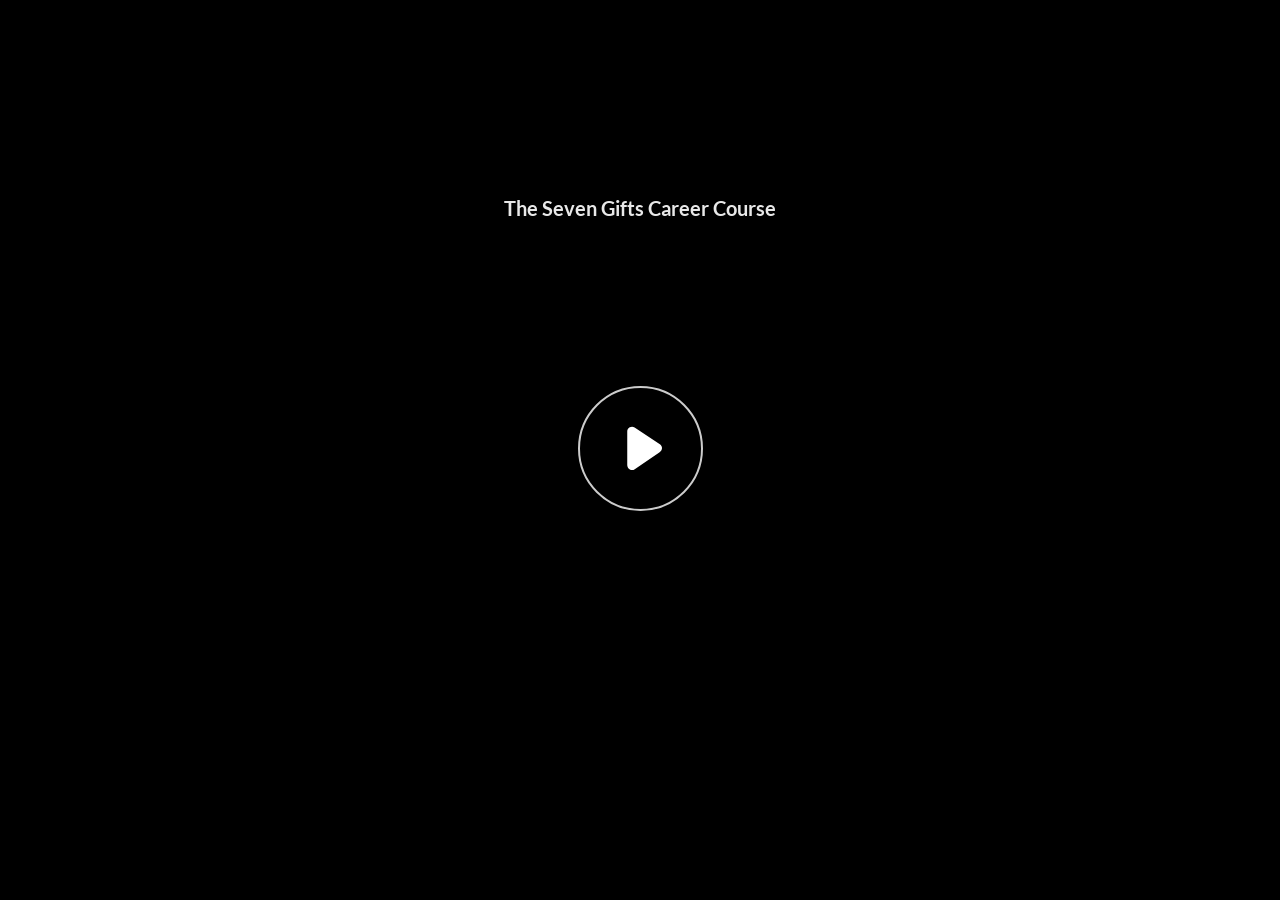
<file: index.html>
﻿<!doctype html>
<html lang="en-US">
<head>
  <meta charset="utf-8">
  <!-- Created using Storyline 360 x64 - http://www.articulate.com  -->
  <!-- version: 3.124.37782.0 -->
  <title>The Seven Gifts Career Course </title>
  <meta http-equiv="x-ua-compatible" content="IE=edge"/>
  <meta name="viewport" content="width=device-width,initial-scale=1,user-scalable=no,shrink-to-fit=no,minimal-ui"/>
  <meta name="apple-mobile-web-app-capable" content="yes"/>
  <style>
    html, body { height: 100%; padding: 0; margin: 0 }
    #app { height: 100%; width: 100%; }
  </style>

  <script>
    window.DS = {};
    window.globals = {
      DATA_PATH_BASE: '',
      HAS_FRAME: true,
      HAS_SLIDE: true,

      lmsPresent: false,
      tinCanPresent: false,
      cmi5Present: false,
      aoSupport: false,
      scale: 'LockedFit',
      captureRc: false,
      browserSize: 'optimal',
      bgColor: '#282828',
      features: 'DropInBase,JsInteractions,Localization,LocalizationImage,PlayerMemoryEnhancements,SlideLevelScale',
      themeName: 'unified',
      preloaderColor: '#FFFFFF',
      suppressAnalytics: false,
      productChannel: 'stable',
      publishSource: 'storyline',
      aid: 'aid|9b460cda-f3f8-512a-bb68-7e61f1519fde',
      cid: '505e9c35-3ba9-4e8e-af0b-fa00e60bb48e',
      playerVersion: '3.124.37782.0',
      publishTimestamp: '2026-09-08T12:38:44.7777745Z',
      maxIosVideoElements: 10,
      connectionSettings: { message: 'You%20are%20offline.%20Trying%20to%20reconnect...', useDarkTheme: false, mode: 'disabled' },
      hasFeature: function(feature) {
        return this.features.split(',').includes(feature);
      },
      
      parseParams: function(qs) {
        if (window.globals.parsedParams != null) {
          return window.globals.parsedParams;
        }
        qs = (qs || window.location.search.substr(1)).split('+').join(' ');
        var params = {},
            tokens,
            re = /[?&]?([^=]+)=([^&]*)/g;

        while (tokens = re.exec(qs)) {
          params[decodeURIComponent(tokens[1]).trim()] =
            decodeURIComponent(tokens[2]).trim();
        }
        window.globals.parsedParams = params;
        return params;
      }

    };

    if (window.flagsUnderTest != null) {
      window.globals.features = window.flagsUnderTest.reduce((accum, feature) => {
        if (!accum.includes(feature)) {
          accum.push(feature);
        }
        return accum;
      }, window.globals.features.split(',')).join();
    }
  </script>
  <script>
    var isIe11 = ('ActiveXObject' in window || window.MSBlobBuilder != null)
      && window.msCrypto != null && !window.ActiveXObject;
    if (isIe11) {
      window.globals.unsupportedBrowser = true;
      document.write(atob('[base64]'));
    }
  </script>

  <script>
    if (window.globals.hasFeature('Localization')) {
      
      
    }
  </script>

  
  
  <script>window.THREE = { };</script>
  
</head>
<body style="background: #282828" class="cs-HTML theme-unified">
  <!-- 360 -->
  <script>!function(){var e,i=/iPhone/i,o=/iPod/i,n=/iPad/i,t=/\biOS-universal(?:.+)Mac\b/i,r=/\bAndroid(?:.+)Mobile\b/i,a=/Android/i,d=/(?:SD4930UR|\bSilk(?:.+)Mobile\b)/i,p=/Silk/i,l=/Windows Phone/i,u=/\bWindows(?:.+)ARM\b/i,b=/BlackBerry/i,s=/BB10/i,c=/Opera Mini/i,f=/\b(CriOS|Chrome)(?:.+)Mobile/i,h=/Mobile(?:.+)Firefox\b/i,v=function(e){return void 0!==e&&"MacIntel"===e.platform&&"number"==typeof e.maxTouchPoints&&e.maxTouchPoints>1&&"undefined"==typeof MSStream};e=function(e){var m={userAgent:"",platform:"",maxTouchPoints:0};e||"undefined"==typeof navigator?"string"==typeof e?m.userAgent=e:e&&e.userAgent&&(m={userAgent:e.userAgent,platform:e.platform,maxTouchPoints:e.maxTouchPoints||0}):m={userAgent:navigator.userAgent,platform:navigator.platform,maxTouchPoints:navigator.maxTouchPoints||0};var g=m.userAgent,y=g.split("[FBAN");void 0!==y[1]&&(g=y[0]),void 0!==(y=g.split("Twitter"))[1]&&(g=y[0]);var A=function(e){return function(i){return i.test(e)}}(g),w={apple:{phone:A(i)&&!A(l),ipod:A(o),tablet:!A(i)&&(A(n)||v(m))&&!A(l),universal:A(t),device:(A(i)||A(o)||A(n)||A(t)||v(m))&&!A(l)},amazon:{phone:A(d),tablet:!A(d)&&A(p),device:A(d)||A(p)},android:{phone:!A(l)&&A(d)||!A(l)&&A(r),tablet:!A(l)&&!A(d)&&!A(r)&&(A(p)||A(a)),device:!A(l)&&(A(d)||A(p)||A(r)||A(a))||A(/\bokhttp\b/i)},windows:{phone:A(l),tablet:A(u),device:A(l)||A(u)},other:{blackberry:A(b),blackberry10:A(s),opera:A(c),firefox:A(h),chrome:A(f),device:A(b)||A(s)||A(c)||A(h)||A(f)},any:!1,phone:!1,tablet:!1};return w.any=w.apple.device||w.android.device||w.windows.device||w.other.device,w.phone=w.apple.phone||w.android.phone||w.windows.phone,w.tablet=w.apple.tablet||w.android.tablet||w.windows.tablet,w}(),"object"==typeof exports&&"undefined"!=typeof module?module.exports=e:"function"==typeof define&&define.amd?define((function(){return e})):this.isMobile=e}();
    window.isMobile.apple.tablet = window.isMobile.apple.tablet ||
      (navigator.platform === 'MacIntel' && navigator.maxTouchPoints > 1);
    window.isMobile.apple.device = window.isMobile.apple.device || window.isMobile.apple.tablet;
    window.isMobile.tablet = window.isMobile.tablet || window.isMobile.apple.tablet;
    window.isMobile.any = window.isMobile.any || window.isMobile.apple.tablet;
  </script>

  <div id="focus-sink" tabindex="-1"></div>

  <div id="preso"></div>
  <script>
    (function() {

      var classTypes = [ 'desktop', 'mobile', 'phone', 'tablet' ];

      var addDeviceClasses = function(prefix, testObj) {
        var curr, i;
        for (i = 0; i < classTypes.length; i++) {
          curr = classTypes[i];
          if (testObj[curr]) {
            document.body.classList.add(prefix + curr);
          }
        }
      };

      var params = window.globals.parseParams(),
          isDevicePreview = params.devicepreview === '1',
          isPhoneOverride = params.deviceType === 'phone' || (isDevicePreview && params.phone == '1'),
          isTabletOverride = (params.deviceType === 'tablet' || isDevicePreview) && !isPhoneOverride,
          isMobileOverride = isPhoneOverride || isTabletOverride;

      var deviceView = {
        desktop: !window.isMobile.any && !isMobileOverride,
        mobile: window.isMobile.any || isMobileOverride,
        phone: isPhoneOverride || (window.isMobile.phone && !isTabletOverride),
        tablet: isTabletOverride || window.isMobile.tablet
      };

      window.globals.deviceView = deviceView;
      window.isMobile.desktop = !window.isMobile.any;
      window.isMobile.mobile = window.isMobile.any;

      addDeviceClasses('view-', deviceView);

    })();
  </script>
  
  <script src='story_content/triggers.js' type=text/javascript></script>
<script src='story_content/user.js' type=text/javascript></script>
  <div class="slide-loader"></div>

  <script>
    var doc = document, loader = doc.body.querySelector('.slide-loader'); [ 1, 2, 3 ].forEach(function(n) { var d = doc.createElement('div'); d.style.backgroundColor = window.globals.preloaderColor; d.classList.add('mobile-loader-dot'); d.classList.add('dot' + n); loader.appendChild(d); });
  </script>

  <div class="mobile-load-title-overlay" style="display: none">
    <div class="mobile-load-title">The Seven Gifts Career Course </div>
  </div>

  <div class="mobile-chrome-warning"></div>

  
<style>
  .warn-connection-dialog {
    display: none;
    background: transparent;
    pointer-events: all;
    position: fixed;
    left: 0;
    top: 0;
    width: 100%;
    height: 100%;
    z-index: 999;
  }

  .warn-connection-content {
    pointer-events: all;
    border-radius: 4px;
    background: white;
    border: 1px solid #E7E7E7;
    color: #333333;
    box-shadow: 0 2px 4px rgba(0, 0, 0, 0.25);
    transition: all 150ms ease-out;
    position: absolute;
    white-space: nowrap;
  }

  .view-phone.is-landscape .warn-connection-content {
    left: 23px;
    bottom: 23px;
  }

  .view-tablet.is-landscape .warn-connection-content {
    left: 50%;
    top: 20px;
    transform: translateX(-50%);
  }

  .view-mobile.is-portrait .warn-connection-content {
    transform: translate(-50%, calc(-100% - 15px));
  }

  .warn-connection-content p {
    display: inline-block;
    margin: 0 8px 0 0;
    line-height: 33px;
    font-size: 11px;
  }

  .warn-connection-content svg {
    position: relative;
    vertical-align: middle;
    margin: 0 2px 2px 8px;
  }

  .view-desktop .warn-connection-content {
    left: 1.5em;
    bottom: 1.5em;
  }

  .view-desktop .warn-connection-content p {
    font-size: 1.1em;
  }

  .is-offline .warn-connection-dialog {
    display: block;
  }

  .is-offline .cs-panel * {
    pointer-events: none !important;
  }

  .is-offline .cs-panel {
    pointer-events: all !important;
  }

  .is-offline #nav-controls * {
    pointer-events: none !important;
  }

  .is-offline #nav-controls {
    pointer-events: all !important;
  }
</style>

<div class="warn-connection-dialog" role="alertdialog" aria-modal="true" tabindex="0" aria-labelledby="warn-connection-message">
  <div class="warn-connection-content">
    <svg width="17" height="15" viewBox="0 0 17 15" xmlns="http://www.w3.org/2000/svg">
      <path fill="#8F0000" stroke="white" d="M16.07,12.98 L15.88,12.23 L9.51,1.21 C8.97,0.26,7.6,0.26,7.06,1.21 L0.69,12.23 C0.15,13.16,0.81,14.36,1.91,14.36 H14.65 C15.47,14.36,16.05,13.7,16.07,12.98 Z"/>
      <path fill="white" stroke="white" d="M8.58,5.5 C8.35,5.28,8.5,5.35,8.21,5.32 C8.09,5.35,7.97,5.49,7.96,5.67 C7.97,5.79,7.98,5.92,7.98,6.04 L7.98,6.04 C7.99,6.17,8,6.31,8.01,6.43 L8.01,6.44 C8.03,6.92,8.06,7.41,8.09,7.9 L8.09,7.9 C8.12,8.39,8.14,8.88,8.17,9.37 C8.17,9.39,8.18,9.42,8.2,9.44 C8.23,9.46,8.25,9.47,8.28,9.47 C8.31,9.47,8.34,9.46,8.35,9.44 C8.37,9.43,8.38,9.4,8.39,9.35 L8.39,9.34 C8.39,9.24,8.4,9.15,8.4,9.05 L8.4,9.05 C8.41,8.96,8.41,8.86,8.42,8.75 C8.43,8.44,8.45,8.12,8.47,7.81 L8.47,7.81 C8.49,7.49,8.51,7.18,8.53,6.87 C8.55,6.46,8.56,6.05,8.59,5.64 L8.6,5.62 C8.6,5.57,8.59,5.53,8.58,5.5 L8.21,5.32 Z"/>
      <circle fill="white" stroke="white" cx="8.3" cy="11.35" r="0.3"/>
    </svg>
    <p id="warn-connection-message">You are offline. Trying to reconnect...</p>
  </div>
</div>

<script>
  (function() {
    window.DS.connection = {
      warningShown: false,
      assets: {},
      loadingAssetGroup: false,
      retryDelay: 500
    };

    var connectionSettings = window.globals.connectionSettings || {};

    var useConnectionMessages = window.AbortController != null &&
      window.location.protocol != 'file:' &&
      connectionSettings.mode === 'normal';

    window.DS.connection.useConnectionMessages = useConnectionMessages;

    var assetCount = 0;
    var checkLoadedId;


    if (useConnectionMessages && connectionSettings != null) {
      var contentEl = document.querySelector('.warn-connection-content');
      var messageEl = contentEl.querySelector('p');

      if (connectionSettings.useDarkTheme) {
        contentEl.style.borderColor = '#BABBBA';
        contentEl.style.backgroundColor = '#282828';
        contentEl.style.color = '#FFFFFF';
      }

      if (connectionSettings.message != null) {
        messageEl.textContent = window.decodeURIComponent(connectionSettings.message);
      }
    }

    function checkAssetsReady() {
      for (var i in DS.connection.assets) {
        if (!DS.connection.assets[i].success) {
          return false;
        }
      }
      return true;
    }

    function stopAssetGroup() {
      if (!useConnectionMessages) { return; }

      assetCount = 0;

      DS.connection.oldAssetGroup = DS.connection.assets;
      DS.connection.assets = {};
      DS.connection.loadingAssetGroup = false;
      clearInterval(checkLoadedId);
    }

    function startAssetGroup() {
      if (!useConnectionMessages) { return; }
      var ticks = 0;
      clearInterval(checkLoadedId);
      checkLoadedId = setInterval(function() {
        var loaded = 0;
        if (assetCount === 0 && loaded === 0) {
          clearInterval(checkLoadedId);
          return;
        }

        for (var i in DS.connection.assets) {
          if (DS.connection.assets[i].success) {
            loaded++;
          }
        }

        if (assetCount === loaded && checkAssetsReady()) {
          for (var i in DS.connection.assets) {
            if (DS.connection.assets[i].action) {
              DS.connection.assets[i].action();
            }
          }
          hideWarning();
          stopAssetGroup();
        }
      }, 100)
    }

    function requiredAsset(url, action, retry, type) {
      if (!useConnectionMessages) { return; }
      if (DS.connection.assets[url]) { return; }

      DS.connection.assets[url] = {
        success: false, action: action, retry: retry, type: type
      };
      assetCount = Object.keys(DS.connection.assets).length;
      if (!DS.connection.loadingAssetGroup) {
        startAssetGroup();
      }
      DS.connection.loadingAssetGroup = true;
    }

    function assetLoaded(url) {
      if (!useConnectionMessages) { return; }
      if (DS.connection.assets[url]) {
        DS.connection.assets[url].success = true;
      }
    }

    function assetFailed(url) {
      if (!useConnectionMessages) { return; }
      if (!DS.connection.assets[url]) {
        if (/\.js$/.test(url) && url.indexOf('transcripts') === -1) {
          setTimeout(function() {
            if (DS.connection.lastSlideLoaded != null) {
              DS.connection.lastSlideLoaded();
            }
          }, DS.connection.retryDelay);
        }
        return;
      }
      if (!DS.connection.warningShown) { showWarning(); }
      if (DS.connection.assets[url].retry) {
        setTimeout(function() {
          if (!DS.connection.assets[url].success) {
            DS.connection.assets[url].retry()
          }
        }, DS.connection.retryDelay);
      }
    }

    function hideWarning() {
      document.body.classList.remove('is-offline');
      DS.connection.warningShown = false;
      enableKeys();
    }
    DS.connection.hideWarning = hideWarning

    function showWarning(btn) {
      document.body.classList.add('is-offline')
      DS.connection.warningShown = true;
      updateWarningPosition();
      disableKeys();
    }

    function updateWarningPosition() {
      if (!DS.connection.warningShown) {
        return;
      }

      var isPortrait = document.body.classList.contains('is-portrait');
      var isMobile = document.body.classList.contains('view-mobile');
      var warningEl = document.querySelector('.warn-connection-content');

      if (isPortrait && isMobile) {
        var slide = document.querySelector('.primary-slide');
        var slideRect = slide != null
          ? slide.getBoundingClientRect()
          : { top: window.innerHeight, left: 0, width: window.innerWidth };

        warningEl.style.top = `${slideRect.top}px`
        warningEl.style.left = `${slideRect.left + slideRect.width / 2}px`
      } else {
        warningEl.style.top = null;
        warningEl.style.left = null;
      }

      window.requestAnimationFrame(updateWarningPosition);
    }

    function onDisableKeyDown(e) {
      e.preventDefault();
      e.stopImmediatePropagation();
    }

    function onDisableKeyUp(e) {
      e.preventDefault();
      e.stopImmediatePropagation();
    }

    var accStyle = document.createElement('style');
    var warnDialogEl = document.querySelector('.warn-connection-dialog');

    function disableKeys() {
      if (DS.views && DS.views.nsStack && DS.views.nsStack.length === 1) {
        DS.views.nsStack[0].tabReachable = false
        DS.views.nsStack[0].updateTabIndex(true);
      }

      accStyle.innerHTML = '.acc-shadow-dom { display: none; }';
      document.body.appendChild(accStyle);

      warnDialogEl.parentNode.append(warnDialogEl);
      warnDialogEl.focus();
    }

    function enableKeys() {
      accStyle.remove();
      if (DS.views && DS.views.nsStack && DS.views.nsStack.length === 1 && DS.views.nsStack[0].name === '_frame') {
        DS.views.nsStack[0].tabReachable = true;
        DS.views.nsStack[0].updateTabIndex();
      }
    }

    // these will all be noops if the feature flag isn't set in
    // the data and `window.globals.features`
    DS.connection.requiredAsset = requiredAsset;
    DS.connection.assetLoaded = assetLoaded;
    DS.connection.assetFailed = assetFailed;
    DS.connection.stopAssetGroup = stopAssetGroup;
    DS.connection.startAssetGroup = startAssetGroup;
  })();
</script>


  <script>
    
    if (window.autoSpider && window.vInterfaceObject) {
      document.querySelector('.mobile-load-title-overlay').style.display = 'none';
    }
  </script>

  

  <link rel="stylesheet" href="html5/data/css/output.min.css" data-noprefix/>
</body>
<script src="html5/lib/scripts/bootstrapper.min.js"></script>
</html>
</file>
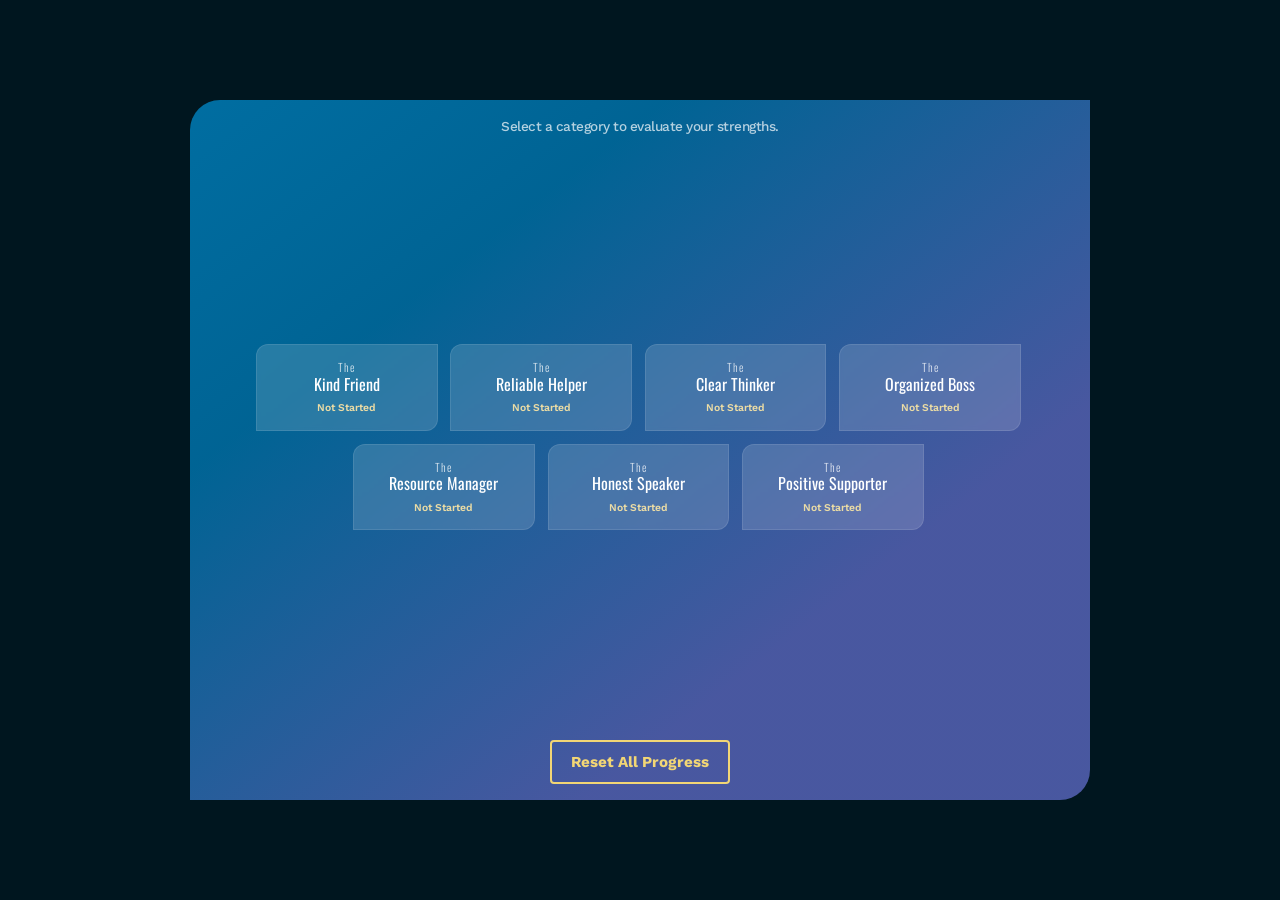
<file: quiz.html>
<!DOCTYPE html>
<html lang="en">
<head>
    <meta charset="UTF-8" />
    <meta name="viewport" content="width=device-width, initial-scale=1.0" />
    <title>Talent Assessment Dashboard</title>
    <link
      href="https://fonts.googleapis.com/css2?family=Bebas+Neue&family=Oswald&family=Work+Sans:ital,wght@0,100..900;1,100..900&family=Allura&display=swap"
      rel="stylesheet"
    />
    <style>
        /* ----- Provided Design System (adapted) – font sizes only changed ----- */
        @import url('https://fonts.googleapis.com/css2?family=Bebas+Neue&family=Oswald&family=Work+Sans:ital,wght@0,100..900;1,100..900&family=Allura&display=swap');

        *,
        *::before,
        *::after {
            box-sizing: border-box;
            margin: 0;
            padding: 0;
        }

        html,
        body {
            height: 100%;
            margin: 0;
            overflow: hidden;
            font-family: "Work Sans", Arial, Helvetica, sans-serif;
            font-weight: 500;
            font-size: 16px;   /* was 20px – smaller baseline */
            line-height: 1.6;
            background: #00161f;
        }

        p,
        li,
        a,
        b,
        strong {
            letter-spacing: -0.5px;
        }
        p {
            margin-bottom: 20px;
        }
        p strong {
            font-weight: 700;
        }

        .app-wrapper {
            height: 100vh;
            height: 100dvh;
            width: 100vw;
            width: 100dvw;
            overflow: hidden;
            display: flex;
            align-items: center;
            justify-content: center;
            padding: 0.5rem;
        }

        .renderer-core-block-scroller {
            width: 100%;
            max-width: 900px;
            height: 100%;
            max-height: 700px;
            background-color: #00161f;
            background-image: linear-gradient(
                to bottom right,
                rgba(0, 150, 214, 0.6),
                rgba(0, 150, 214, 0.5) 26.44%,
                rgba(121, 113, 212, 0.6) 71.91%,
                rgba(121, 113, 212, 0.6) 101.51%
              ),
              linear-gradient(0deg, #003152, #003152);
            border-radius: 30px 0px 30px 0px;
            padding: 1rem;
            display: flex;
            flex-direction: column;
            overflow: hidden;
        }

        .renderer-components-field-content {
            max-width: 90%;
            margin: 0 auto;
            width: 100%;
            height: 100%;
            display: flex;
            flex-direction: column;
            flex: 1;
            min-height: 0;
        }

        /* Minimal header – only the intro paragraph */
        .dashboard-header {
            flex-shrink: 0;
            text-align: center;
            margin-bottom: 0.3rem;
        }
        .dashboard-header p {
            font-size: 0.85rem;   /* 13.6px */
            color: rgba(255, 255, 255, 0.7);
            margin: 0;
        }

        /* Dashboard grid – vertically centered */
        .dashboard-grid {
            display: flex;
            flex-wrap: wrap;
            justify-content: center;
            align-content: center;
            gap: 0.8rem;
            flex: 1;
            min-height: 0;
            overflow-y: auto;
            padding: 0.2rem 0.2rem 0.2rem 0;
        }
        .dashboard-grid::-webkit-scrollbar {
            width: 4px;
        }
        .dashboard-grid::-webkit-scrollbar-thumb {
            background: rgba(255, 255, 255, 0.3);
            border-radius: 4px;
        }

        .section-card {
            flex: 0 0 calc(25% - 0.8rem);
            min-width: 120px;
            max-width: calc(25% - 0.8rem);
            background: rgba(255, 255, 255, 0.15);
            backdrop-filter: blur(2px);
            padding: 0.8rem 0.6rem;
            border-radius: 12px 0 12px 0;
            cursor: pointer;
            transition: 0.2s;
            border: 1px solid rgba(255, 255, 255, 0.1);
            display: flex;
            flex-direction: column;
            justify-content: center;
            min-height: 80px;
            position: relative;
            overflow: hidden;
            word-wrap: break-word;
        }
        .section-card:hover {
            background: rgba(255, 255, 255, 0.25);
            transform: translateY(-2px);
        }

        /* Completed card – gold background, dark text, no tick */
        .section-card.completed {
            background: #F2D675 !important;
            border-color: #D4AF37;
        }
        .section-card.completed h3 {
            color: #000e14 !important;
        }
        .section-card.completed .score-label {
            color: #000e14 !important;
        }
        .section-card.completed .status-badge {
            color: #5a4a1a !important;
        }
        .section-card.completed:hover {
            background: #ebdca5 !important;
        }

        .section-card h3 {
            font-family: "Oswald", sans-serif;
            font-weight: 400;
            font-size: 1rem;      /* 16px – was 1rem (20px) */
            color: #fff;
            margin: 0.2rem 0;
            line-height: 1.2;
            overflow: hidden;
            text-overflow: ellipsis;
            display: -webkit-box;
            -webkit-line-clamp: 2;
            -webkit-box-orient: vertical;
            text-align: center;
        }
        .section-card h3 .the-word {
            display: block;
            font-weight: 300;
            font-size: 0.7rem;    /* 11.2px – was 0.75rem */
            letter-spacing: 1px;
            opacity: 0.8;
        }
        .section-card.completed h3 .the-word {
            opacity: 0.9;
        }
        .section-card .score-label {
            font-size: 0.65rem;   /* 10.4px – was 0.7rem */
            color: #ebdca5;
            font-weight: 600;
            margin-top: 0.2rem;
            text-align: center;
        }
        .section-card .status-badge {
            font-size: 0.5rem;    /* 8px – was 0.55rem */
            font-weight: 700;
            text-transform: uppercase;
            color: #f2d675;
            margin-bottom: 0.2rem;
            text-align: center;
        }
        /* Remove checkmark entirely */
        .section-card .checkmark {
            display: none;
        }

        /* Quiz header */
        .quiz-header {
            flex-shrink: 0;
        }
        .renderer-components-question-header .renderer-components-block-label .renderer-core-html-parser p {
            font-family: "Oswald", "Franklin Gothic Medium", "Arial Narrow", sans-serif !important;
            font-size: 1.8rem !important;   /* 28.8px – was 2.2rem (44px) */
            line-height: 2.2rem !important;
            color: #FFFFFF !important;
            text-shadow: 0px -1px black !important;
            margin-bottom: 0.3rem;
        }

        .renderer-core-progress-bar {
            flex-shrink: 0;
            margin: 0.5rem 0 0.8rem;
        }
        .renderer-core-progress-bar__label .renderer-core-html-parser p {
            font-size: 0.9rem;    /* 14.4px – was 1rem */
            color: #fff;
            margin-bottom: 0.2rem;
        }
        .renderer-core-progress-bar__track {
            width: 100%;
            height: 8px;
            background: rgba(255, 255, 255, 0.2);
            border-radius: 4px;
            overflow: hidden;
        }
        .renderer-core-progress-bar__fill {
            height: 100%;
            background: linear-gradient(135deg, #D4AF37, #F2D675);
            transition: width 0.3s;
            width: 0%;
        }

        /* Multiple choice */
        .multiplechoice__options {
            display: flex;
            flex-wrap: wrap;
            gap: 0.4rem;
            flex: 1 1 auto;
            min-height: 0;
            align-content: center;
        }

        .multipleChoice__optionWrapper {
            flex: 1 0 calc(50% - 0.4rem);
            min-width: 120px;
            background-color: rgba(255, 255, 255, 0.8);
            border-radius: 0;
            padding: 0.6rem 0.8rem;
            cursor: pointer;
            transition: 0.2s;
            display: flex;
            align-items: center;
            justify-content: center;
            min-height: 44px;
            border: 1px solid rgba(0, 0, 0, 0.05);
        }
        .multipleChoice__optionWrapper:nth-child(1),
        .multipleChoice__optionWrapper:nth-child(3) { background-color: rgba(255, 255, 255, 0.85); }
        .multipleChoice__optionWrapper:nth-child(2),
        .multipleChoice__optionWrapper:nth-child(4) { background-color: rgba(255, 255, 255, 0.65); }
        .multipleChoice__optionWrapper:nth-child(5),
        .multipleChoice__optionWrapper:nth-child(7) { background-color: rgba(255, 255, 255, 0.65); }
        .multipleChoice__optionWrapper:nth-child(6),
        .multipleChoice__optionWrapper:nth-child(8) { background-color: rgba(255, 255, 255, 0.85); }
        .multipleChoice__optionWrapper:nth-child(9),
        .multipleChoice__optionWrapper:nth-child(11) { background-color: rgba(255, 255, 255, 0.85); }
        .multipleChoice__optionWrapper:nth-child(10),
        .multipleChoice__optionWrapper:nth-child(12) { background-color: rgba(255, 255, 255, 0.65); }
        .multipleChoice__optionWrapper:nth-child(13),
        .multipleChoice__optionWrapper:nth-child(15) { background-color: rgba(255, 255, 255, 0.65); }
        .multipleChoice__optionWrapper:nth-child(14) { background-color: rgba(255, 255, 255, 0.85); }

        .multipleChoice__optionWrapper:hover {
            transform: scale(1.02) translateY(-2px);
            box-shadow: 0 6px 12px rgba(0, 0, 0, 0.3);
            z-index: 2;
            background-color: #ffffff !important;
            opacity: 1;
        }
        .multipleChoice__optionWrapper.selected {
            background-color: #ebdca5 !important;
            border-color: #D4AF37;
        }

        .multipleChoice__optionLabel {
            font-family: "Work Sans", Arial, Helvetica, sans-serif;
            color: #000e14;
            font-size: 0.9rem;    /* 14.4px – was 1.1rem */
            font-weight: 500;
            text-align: center;
            padding: 0.2rem 0;
        }

        /* Buttons & actions */
        .renderer-core-field-action {
            flex-shrink: 0;
            margin-top: 0.8rem;
            display: flex;
            flex-wrap: wrap;
            gap: 0.6rem;
            justify-content: center;
        }
        .renderer-core-button {
            background: linear-gradient(135deg, #D4AF37, #F2D675);
            color: #000e14 !important;
            border: none;
            padding: 0.6rem 1.2rem;
            font-family: "Work Sans", sans-serif;
            font-weight: 700;
            font-size: 0.95rem;   /* 15.2px – was 0.95rem (same) but scaled by body */
            border-radius: 4px;
            cursor: pointer;
            transition: 0.2s;
            min-height: 44px;
        }
        .renderer-core-button:hover {
            transform: scale(1.02);
            box-shadow: 0 4px 8px rgba(0,0,0,0.3);
        }
        .renderer-core-button:disabled {
            opacity: 0.6;
            cursor: not-allowed;
            transform: none;
        }
        .renderer-core-button-outline {
            background: transparent;
            border: 2px solid #F2D675;
            color: #F2D675 !important;
        }
        .renderer-core-button-outline:hover {
            background: rgba(242, 214, 117, 0.15);
        }
        .btn-success {
            background: linear-gradient(135deg, #10b981, #059669) !important;
            color: white !important;
        }

        /* Modal – Cancel button (#0096d6) */
        #modal-cancel-btn {
            background: #0096d6 !important;
            color: #ffffff !important;
            border: none !important;
        }
        #modal-cancel-btn:hover {
            background: #0077b3 !important;
            transform: scale(1.02);
        }

        /* Results */
        .results-content {
            flex: 1;
            display: flex;
            flex-direction: column;
            justify-content: center;
            align-items: center;
            color: #fff;
            text-align: center;
        }
        .results-content h1 {
            font-family: "Oswald", sans-serif;
            font-size: 2rem;      /* 32px – was 2.5rem */
        }
        .results-content .highlight {
            color: #F2D675;
        }
        .results-content .final-score {
            font-size: 3rem;      /* 48px – was 4rem */
            color: #F2D675;
            margin: 0.5rem 0;
        }
        .results-content .score-out-of {
            font-size: 0.8rem;    /* 12.8px – was 0.9rem */
            color: rgba(255,255,255,0.7);
        }

        /* Modal overlay */
        #modal-overlay {
            position: fixed;
            top: 0;
            left: 0;
            width: 100%;
            height: 100%;
            background: rgba(0,0,0,0.8);
            display: flex;
            align-items: center;
            justify-content: center;
            z-index: 1000;
            padding: 10px;
        }
        .modal-content {
            background: #fff;
            padding: 2rem;
            max-width: 500px;
            width: 100%;
            border-radius: 20px 0 20px 0;
            max-height: 90vh;
            overflow-y: auto;
            text-align: center;
        }
        .modal-content h2 {
            font-family: "Oswald", sans-serif;
            font-size: 1.5rem;    /* 24px – added explicit size */
        }
        .modal-content p {
            font-size: 0.95rem;
        }
        .modal-btns {
            display: flex;
            gap: 0.8rem;
            justify-content: center;
            margin-top: 1.5rem;
            flex-wrap: wrap;
        }
        .top-gift-item {
            background: rgba(0,0,0,0.03);
            margin: 1rem 0;
            padding: 1rem;
            text-align: left;
            border-left: 6px solid #D4AF37;
        }
        .gift-name {
            color: #4e44a4;
            font-weight: 700;
            font-size: 1rem;
        }
        .gift-desc {
            font-size: 0.85rem;
            color: #444;
        }
        .gift-score {
            font-size: 0.7rem;
            font-weight: 700;
            text-transform: uppercase;
            color: #666;
            margin-top: 0.5rem;
        }

        .hidden {
            display: none !important;
        }

        /* ----- Responsive – Only layout adjustments, no font-size changes ----- */
        @media (max-width: 700px) {
            .multipleChoice__optionWrapper {
                flex: 1 0 calc(50% - 0.4rem);
                padding: 0.4rem 0.6rem;
                min-height: 40px;
            }
            /* font sizes are not changed here – they inherit the base */
        }

        @media (max-width: 500px) {
            .renderer-core-block-scroller {
                padding: 0.8rem;
                border-radius: 20px 0 20px 0;
            }
            .multiplechoice__options {
                flex-direction: column;
                gap: 0.3rem;
            }
            .multipleChoice__optionWrapper {
                flex: 1 0 auto;
                width: 100%;
                min-height: 44px;
                padding: 0.5rem 0.8rem;
            }
            .renderer-core-field-action {
                gap: 0.4rem;
            }
            /* no font-size changes */
        }

        @media (max-height: 600px) {
            .renderer-core-block-scroller {
                padding: 0.5rem;
                border-radius: 15px 0 15px 0;
            }
            .renderer-core-progress-bar {
                margin: 0.2rem 0 0.4rem;
            }
            .renderer-core-progress-bar__label .renderer-core-html-parser p {
                margin-bottom: 0;
            }
            .multipleChoice__optionWrapper {
                padding: 0.3rem 0.5rem;
                min-height: 36px;
            }
            .renderer-core-field-action {
                margin-top: 0.4rem;
            }
            .renderer-core-button {
                padding: 0.4rem 0.8rem;
                min-height: 36px;
            }
            .dashboard-grid {
                gap: 0.4rem;
            }
            /* no font-size changes */
        }

        @media (max-height: 450px) {
            .renderer-core-block-scroller {
                padding: 0.3rem;
            }
            .multipleChoice__optionWrapper {
                padding: 0.2rem 0.4rem;
                min-height: 32px;
            }
            .renderer-core-button {
                padding: 0.3rem 0.6rem;
                min-height: 32px;
            }
            .dashboard-grid {
                gap: 0.2rem;
            }
            /* no font-size changes */
        }

        @media (max-width: 400px) and (max-height: 500px) {
            /* layout only */
        }
    </style>
</head>
<body>

<div id="app" class="app-wrapper">
    <div class="renderer-core-block-scroller" id="mainContainer">

        <!-- ===== DASHBOARD VIEW ===== -->
        <div id="dashboard-view" class="renderer-components-field-content">
            <div class="dashboard-header">
                <p>Select a category to evaluate your strengths.</p>
            </div>
            <div class="dashboard-grid" id="dashboardGrid"></div>
            <div style="flex-shrink:0; margin-top:0.5rem; display:flex; gap:0.5rem; flex-wrap:wrap; justify-content:center;">
                <button id="continueToCourseBtn" class="renderer-core-button btn-success hidden" onclick="completeAssessmentAndContinue()">
                    ✅ Continue to Course
                </button>
                <button class="renderer-core-button renderer-core-button-outline" onclick="confirmResetAll()">Reset All Progress</button>
            </div>
        </div>

        <!-- ===== QUIZ VIEW ===== -->
        <div id="quiz-view" class="renderer-components-field-content hidden">
            <div class="quiz-header">
                <div class="renderer-components-question-header">
                    <div class="renderer-components-block-label">
                        <div class="renderer-core-html-parser">
                            <p id="questionText">Question text?</p>
                        </div>
                    </div>
                </div>
                <div class="renderer-core-progress-bar">
                    <div class="renderer-core-progress-bar__label">
                        <div class="renderer-core-html-parser"><p id="questionCounter">Question 1 of 20</p></div>
                    </div>
                    <div class="renderer-core-progress-bar__track">
                        <div class="renderer-core-progress-bar__fill" id="progressBar" style="width:0%;"></div>
                    </div>
                </div>
            </div>

            <div class="multiplechoice__options" id="optionsGrid">
                <div class="multipleChoice__optionWrapper" onclick="submitAns(1)">
                    <div class="multipleChoice__optionLabel">01 – Never</div>
                </div>
                <div class="multipleChoice__optionWrapper" onclick="submitAns(2)">
                    <div class="multipleChoice__optionLabel">02 – Seldom</div>
                </div>
                <div class="multipleChoice__optionWrapper" onclick="submitAns(3)">
                    <div class="multipleChoice__optionLabel">03 – Sometimes</div>
                </div>
                <div class="multipleChoice__optionWrapper" onclick="submitAns(4)">
                    <div class="multipleChoice__optionLabel">04 – Usually</div>
                </div>
                <div class="multipleChoice__optionWrapper" onclick="submitAns(5)">
                    <div class="multipleChoice__optionLabel">05 – Mostly</div>
                </div>
                <div class="multipleChoice__optionWrapper" onclick="submitAns(6)">
                    <div class="multipleChoice__optionLabel">06 – Always</div>
                </div>
            </div>

            <div class="renderer-core-field-action">
                <button class="renderer-core-button" onclick="prevQuestion()">⬅ Previous</button>
                <button class="renderer-core-button renderer-core-button-outline" onclick="showHome()">Exit to Dashboard</button>
            </div>
        </div>

        <!-- ===== RESULTS VIEW ===== -->
        <div id="results-view" class="renderer-components-field-content hidden">
            <div class="results-content">
                <span style="font-family:'Oswald',sans-serif;font-size:0.8rem;color:rgba(255,255,255,0.6);letter-spacing:1px;">Completion</span>
                <h1>Category <span class="highlight">Finished</span></h1>
                <p style="font-size:0.9rem;color:rgba(255,255,255,0.7);">Your total score for this section is:</p>
                <div class="final-score" id="finalScoreDisplay">0</div>
                <p class="score-out-of">Score is out of 120</p>
                <button class="renderer-core-button" onclick="showHome()" style="margin-top:0.5rem;">Back to Dashboard</button>
            </div>
        </div>

    </div>
</div>

<!-- ===== MODAL OVERLAY ===== -->
<div id="modal-overlay" class="hidden">
    <div class="modal-content">
        <h2 id="modal-title">Confirm</h2>
        <p id="modal-body" style="margin:10px 0;color:#666;line-height:1.5;"></p>
        <div id="modal-list"></div>
        <div class="modal-btns">
            <button id="modal-cancel-btn" class="renderer-core-button" onclick="closeModal()">Cancel</button>
            <button id="modal-confirm-btn" class="renderer-core-button">Confirm</button>
        </div>
    </div>
</div>

<script>
    // ===== GIFTS METADATA =====
    const giftInfo = {
        mercy: { name: "Gift of Compassion / Mercy", info: "Understanding the Heart: Your Natural Empathy and Care for Others" },
        service: { name: "Gift of Service", info: "Practical Action: Your Drive to Help Others and Get Things Done" },
        teaching: { name: "Gift of Teaching", info: "Logic and Truth: Your Passion for Research and Accurate Information" },
        admin: { name: "Gift of Administration / Leadership", info: "Strategic Vision: Your Ability to Organize People and Lead Projects to Success" },
        giving: { name: "Gift of Giving", info: "Strategic Generosity: Your Natural Ability to Manage Resources and Support Others" },
        prophecy: { name: "Gift of Prophecy / Perceiver", info: "Values and Integrity: Your Ability to Identify Right and Wrong and Speak the Truth" },
        exhortation: { name: "Gift of Exhortation / Encourager", info: "Practical Growth: Your Desire to Motivate Others and See Real Results" }
    };

    // ===== GLOBAL STATE =====
    let questionsData = [];
    let currentSection = null;
    let currentQIdx = 0;
    let allData = {};
    let careerReportData = {};

    try {
        const stored = localStorage.getItem('talent_scores');
        if (stored) allData = JSON.parse(stored);
    } catch (e) { console.error("Local storage error:", e); }

    function saveToLocal() {
        try {
            localStorage.setItem('talent_scores', JSON.stringify(allData));
        } catch (e) { console.warn("Could not save to local storage."); }
    }

    // ===== MODAL =====
    function openModal(title, body, confirmLabel, onConfirm, showList = false, hideCancel = false) {
        document.getElementById('modal-title').innerText = title;
        document.getElementById('modal-body').innerText = body;
        const listDiv = document.getElementById('modal-list');
        listDiv.className = showList ? '' : 'hidden';
        const cancelBtn = document.getElementById('modal-cancel-btn');
        cancelBtn.className = hideCancel ? 'hidden' : 'renderer-core-button';
        const confirmBtn = document.getElementById('modal-confirm-btn');
        confirmBtn.innerText = confirmLabel;
        confirmBtn.onclick = onConfirm;
        document.getElementById('modal-overlay').classList.remove('hidden');
    }

    function closeModal() {
        document.getElementById('modal-overlay').classList.add('hidden');
    }

    // ===== DASHBOARD =====
    function loadDashboard() {
        const grid = document.getElementById('dashboardGrid');
        grid.innerHTML = '';
        const finishedCount = questionsData.filter(item => allData[item.id] && allData[item.id].done).length;
        const allFinished = (finishedCount === questionsData.length && questionsData.length > 0);

        // Show/hide the "Continue" button and reset its state
        const contBtn = document.getElementById('continueToCourseBtn');
        if (allFinished) {
            contBtn.classList.remove('hidden');
            contBtn.innerText = '✅ Continue to Course';
            contBtn.disabled = false;
            contBtn.style.opacity = '1';
        } else {
            contBtn.classList.add('hidden');
            contBtn.innerText = '✅ Continue to Course';
            contBtn.disabled = false;
            contBtn.style.opacity = '1';
        }

        questionsData.forEach(item => {
            const saved = allData[item.id] || { answers: [], done: false, date: "" };
            const isDone = saved.done;
            const answeredCount = (saved.answers || []).filter(a => a !== undefined).length;
            const inProgress = !isDone && answeredCount > 0;
            const scoreVal = (saved.answers || []).reduce((a, b) => a + (b || 0), 0);

            const card = document.createElement('div');
            card.className = 'section-card';
            if (isDone) card.classList.add('completed');

            // Split the title: "The" on first line, rest on second
            const titleParts = item.title.split(' ');
            const theWord = titleParts[0]; // "The"
            const restTitle = titleParts.slice(1).join(' '); // "Kind Friend", etc.

            card.onclick = () => handleCardClick(item.id, isDone);
            card.innerHTML = `
                ${inProgress ? `<span class="status-badge">In Progress (${answeredCount}/20)</span>` : ''}
                <h3><span class="the-word">${theWord}</span>${restTitle}</h3>
                <div class="score-label">${isDone ? 'Score: ' + scoreVal + '/120' : (inProgress ? 'Continue' : 'Not Started')}</div>
            `;
            grid.appendChild(card);
        });
    }

    function handleCardClick(id, isDone) {
        if (isDone) {
            openModal("Retake Assessment?", "Wipe score and try again?", "Yes, Restart", () => { closeModal(); startTest(id, true); });
        } else {
            startTest(id, false);
        }
    }

    // ===== QUIZ =====
    function startTest(id, restart) {
        currentSection = questionsData.find(x => x.id === id);
        if (!currentSection) return;
        if (!allData[currentSection.id]) allData[currentSection.id] = { answers: [], done: false, date: "" };
        if (restart) {
            allData[currentSection.id].answers = [];
            allData[currentSection.id].done = false;
            currentQIdx = 0;
        } else {
            currentQIdx = (allData[currentSection.id].answers || []).length;
        }
        document.getElementById('dashboard-view').classList.add('hidden');
        document.getElementById('quiz-view').classList.remove('hidden');
        document.getElementById('results-view').classList.add('hidden');
        showQuestion();
    }

    function showQuestion() {
        const activeAnswers = allData[currentSection.id].answers;
        document.getElementById('questionText').innerText = currentSection.questions[currentQIdx];
        document.getElementById('questionCounter').innerText = `Question ${currentQIdx + 1} of 20`;
        const percent = ((currentQIdx + 1) / 20) * 100;
        document.getElementById('progressBar').style.width = percent + "%";
        document.querySelectorAll('.multipleChoice__optionWrapper').forEach((opt, i) => {
            opt.classList.toggle('selected', (i + 1) === activeAnswers[currentQIdx]);
        });
    }

    function submitAns(val) {
        allData[currentSection.id].answers[currentQIdx] = val;
        saveToLocal();
        if (currentQIdx < 19) {
            currentQIdx++;
            showQuestion();
        } else {
            completeCategory();
        }
    }

    function prevQuestion() {
        if (currentQIdx > 0) { currentQIdx--; showQuestion(); }
    }

    function completeCategory() {
        const score = allData[currentSection.id].answers.reduce((a, b) => a + (b || 0), 0);
        allData[currentSection.id].done = true;
        allData[currentSection.id].date = new Date().toLocaleDateString();
        saveToLocal();
        document.getElementById('quiz-view').classList.add('hidden');
        document.getElementById('results-view').classList.remove('hidden');
        document.getElementById('finalScoreDisplay').innerText = score;
    }

    // ===== STORYLINE BRIDGE =====
    function completeAssessmentAndContinue() {
        const finishedCount = questionsData.filter(item => allData[item.id] && allData[item.id].done).length;
        if (finishedCount !== questionsData.length) {
            alert("Please complete all 7 assessment categories before continuing.");
            return;
        }

        console.log("[Bridge] Assessment fully completed. Sending data to Storyline...");
        console.log("[Bridge] Data payload:", JSON.stringify(allData));

        const btn = document.getElementById('continueToCourseBtn');
        btn.innerText = "⏳ Sending data...";
        btn.disabled = true;
        btn.style.opacity = "0.6";

        // Work out each category's score
        var scores = {};
        questionsData.forEach(function(item) {
            scores[item.id] = allData[item.id].answers.reduce((a, b) => a + (b || 0), 0);
        });

        // Rank gifts highest to lowest, then pull the report copy for the top 3
        var ranked = Object.keys(scores)
            .map(function(id) { return { id: id, score: scores[id] }; })
            .sort(function(a, b) { return b.score - a.score; });

        var top3 = ranked.slice(0, 3).map(function(entry) {
            var report = careerReportData[entry.id] || {};
            return {
                id: entry.id,
                score: entry.score,
                profile: report.profile || "",
                strength: report.strength || "",
                careers: (report.careers || []).join(", "),
                riskAndGrowth: report.riskAndGrowth || ""
            };
        });

        // 1. Try GetPlayer (same‑domain)
        try {
            var player = window.parent.GetPlayer();
            if (player && typeof player.SetVar === 'function') {
                player.SetVar("assessmentComplete", true);

                player.SetVar("top1Score", top3[0].score);
                player.SetVar("top1Profile", top3[0].profile);
                player.SetVar("top1Strength", top3[0].strength);
                player.SetVar("top1Careers", top3[0].careers);
                player.SetVar("top1RiskAndGrowth", top3[0].riskAndGrowth);

                player.SetVar("top2Score", top3[1].score);
                player.SetVar("top2Profile", top3[1].profile);
                player.SetVar("top2Strength", top3[1].strength);
                player.SetVar("top2Careers", top3[1].careers);
                player.SetVar("top2RiskAndGrowth", top3[1].riskAndGrowth);

                player.SetVar("top3Score", top3[2].score);
                player.SetVar("top3Profile", top3[2].profile);
                player.SetVar("top3Strength", top3[2].strength);
                player.SetVar("top3Careers", top3[2].careers);
                player.SetVar("top3RiskAndGrowth", top3[2].riskAndGrowth);

                console.log("[Bridge] GetPlayer SUCCESS: assessmentComplete = true, scores and top 3 report data set.");
            } else {
                console.warn("[Bridge] GetPlayer not available or invalid (player =", player, ")");
            }
        } catch (e) {
            console.warn("[Bridge] GetPlayer threw an error (likely cross-origin):", e);
        }

        // 2. Also send via postMessage (cross‑domain fallback)
        try {
            window.parent.postMessage({
                type: "assessmentComplete",
                data: allData,
                timestamp: Date.now()
            }, "*");
            console.log("[Bridge] postMessage SENT to parent window.");
        } catch (e) {
            console.error("[Bridge] postMessage failed:", e);
        }

        btn.innerText = "✅ Waiting for course...";
        console.log("[Bridge] Bridge sequence complete. Storyline should now advance.");
    }

    // ===== RESET =====
    function confirmResetAll() {
        openModal("Clear Everything?", "Are you sure?", "Reset All", () => {
            try { localStorage.removeItem('talent_scores'); } catch(e) {}
            allData = {};
            const contBtn = document.getElementById('continueToCourseBtn');
            contBtn.classList.add('hidden');
            contBtn.innerText = '✅ Continue to Course';
            contBtn.disabled = false;
            contBtn.style.opacity = '1';
            closeModal();
            loadDashboard();
        });
    }

    // ===== SHOW HOME =====
    function showHome() {
        document.getElementById('quiz-view').classList.add('hidden');
        document.getElementById('results-view').classList.add('hidden');
        document.getElementById('dashboard-view').classList.remove('hidden');
        loadDashboard();
    }

    // ===== FETCH QUESTIONS =====
    async function fetchQuestions() {
        try {
            const response = await fetch('questions.json');
            if (!response.ok) throw new Error(`HTTP error! status: ${response.status}`);
            const data = await response.json();
            questionsData = data;
        } catch (error) {
            console.error("Failed to load questions.json:", error);
            const grid = document.getElementById('dashboardGrid');
            grid.innerHTML = `<p style="width:100%;color:#f2d675;text-align:center;padding:1rem;">
                ⚠️ Could not load questions.json. Please ensure the file exists.
            </p>`;
        }
    }

    // ===== FETCH CAREER REPORT DATA =====
    async function fetchCareerReport() {
        try {
            const response = await fetch('careerReport.json');
            if (!response.ok) throw new Error(`HTTP error! status: ${response.status}`);
            const data = await response.json();
            careerReportData = data;
        } catch (error) {
            console.error("Failed to load careerReport.json:", error);
        }
    }

    // ===== INIT =====
    window.addEventListener('DOMContentLoaded', async () => {
        await fetchQuestions();
        await fetchCareerReport();
        if (questionsData.length > 0) {
            loadDashboard();
        }
    });
</script>
</body>
</html>
</file>
<file: html5/data/css/output.min.css>
@font-face {
  font-family: 'LatoBold Charset1_ BoldDA593F61';
  src: url('[data-uri]');
  font-style: normal;
  font-weight: bold;
}
@font-face {
  font-family: 'Lato Charset1_ 5XPlCVLVA78DF596';
  src: url('[data-uri]');
  font-style: normal;
  font-weight: normal;
}
@font-face {
  font-family: 'Bebas Neue Charset1_ 5o207AEBF1';
  src: url('[data-uri]');
  font-style: normal;
  font-weight: normal;
}
@font-face {
  font-family: 'Work SansItalic CItalic172795A8';
  src: url('[data-uri]');
  font-style: normal;
  font-weight: normal;
}
@font-face {
  font-family: 'Work SansBoldItalItalic0F11F1A5';
  src: url('[data-uri]');
  font-style: normal;
  font-weight: bold;
}
@font-face {
  font-family: 'Work Sans Charset1_ 6U991845C60';
  src: url('[data-uri]');
  font-style: normal;
  font-weight: normal;
}
@font-face {
  font-family: 'Work SansBold CharsBold2406BBAD';
  src: url('[data-uri]');
  font-style: normal;
  font-weight: bold;
}
@font-face {
  font-family: 'MS GothicItalic CItalic6EEE349C';
  src: url('[data-uri]');
  font-style: normal;
  font-weight: normal;
}
@font-face {
  font-family: 'MS GothicBoldItalItalicB830B00C';
  src: url('[data-uri]');
  font-style: normal;
  font-weight: normal;
}
@font-face {
  font-family: 'Bebas Neue Charset0_v8h63D25DC6';
  src: url('[data-uri]');
  font-style: normal;
  font-weight: normal;
}
@font-face {
  font-family: 'Work Sans Charset0_v9TYEA8351D9';
  src: url('[data-uri]');
  font-style: normal;
  font-weight: normal;
}
@font-face {
  font-family: 'Work SansItalic CItalicBFD3DDD8';
  src: url('[data-uri]');
  font-style: normal;
  font-weight: normal;
}
@font-face {
  font-family: 'Work SansBoldItalItalic062CE387';
  src: url('[data-uri]');
  font-style: normal;
  font-weight: bold;
}
@font-face {
  font-family: 'Work SansBold CharsBoldC367850D';
  src: url('[data-uri]');
  font-style: normal;
  font-weight: bold;
}
@font-face {
  font-family: 'MS GothicItalic CItalicD416B164';
  src: url('[data-uri]');
  font-style: normal;
  font-weight: normal;
}
@font-face {
  font-family: 'MS GothicBoldItalItalic67FAF641';
  src: url('[data-uri]');
  font-style: normal;
  font-weight: normal;
}
.cs-HTML {
  background: rgba(40, 40, 40, 1);
}
.cs-pxabnsnfns10111100101 .cs-infopanel  {
  box-shadow: 0 1px 0 rgba(0, 0, 0, 0);
  background: rgba(255, 255, 255, 1);
}
.cs-pxabnsnfns10111100101 .cs-infopanel .cs-link {
  color: rgba(186, 187, 186, 1);
}
.cs-pxabnsnfns10111100101 .cs-infopanel .cs-link:hover {
  color: rgba(255, 255, 255, 1);
}
.cs-pxabnsnfns10111100101 .cs-infopanel .cs-name {
  color: rgba(68, 68, 68, 1);
}
.cs-pxabnsnfns10111100101 .cs-infopanel .cs-title {
  color: rgba(153, 153, 153, 1);
}
.cs-pxabnsnfns10111100101 .cs-infopanelpopup  {
  box-shadow: 0 1px 0 rgba(0, 0, 0, 0);
  background: rgba(0, 0, 0, 0);
}
.cs-pxabnsnfns10111100101 .cs-infopanelpopup .cs-link {
  color: rgba(255, 0, 0, 1);
}
.cs-pxabnsnfns10111100101 .cs-infopanelpopup .cs-link:hover {
  color: rgba(255, 255, 255, 1);
}
.cs-pxabnsnfns10111100101 .cs-infopanelpopup .cs-name {
  color: rgba(255, 255, 255, 1);
}
.cs-pxabnsnfns10111100101 .cs-infopanelpopup .cs-bio {
  color: rgba(186, 187, 186, 1);
}
.cs-pxabnsnfns10111100101 .cs-timer  {
  color: rgba(186, 187, 186, 1);
}
.cs-pxabnsnfns10111100101 .cs-duration stop:first-child {
  stop-color: rgba(60, 60, 60, 1);
}
.cs-pxabnsnfns10111100101 .cs-duration stop:last-child {
  stop-color: rgba(60, 60, 60, 1);
}
.cs-pxabnsnfns10111100101 .cs-elapsed stop:first-child {
  stop-color: rgba(254, 227, 71, 1);
}
.cs-pxabnsnfns10111100101 .cs-elapsed stop:last-child {
  stop-color: rgba(254, 227, 71, 1);
}
.cs-pxabnsnfns10111100101 .cs-timer .cs-pie .cs-innerstroke {
  stroke: rgba(199, 199, 199, 1);
}
.cs-pxabnsnfns10111100101 .cs-timer .cs-pie .cs-innerborder {
  stroke: rgba(255, 255, 255, 1);
}
.cs-pxabnsnfns10111100101 .cs-window  {
  box-shadow: 0 8px 5px rgba(0, 0, 0, 0.2);
  border-color: rgba(49, 99, 0, 0);
  background: rgba(33, 33, 33, 1);
  color: rgba(248, 248, 248, 1);
}
.cs-pxabnsnfns10111100101 .cs-window .cs-diva {
  border-color: rgba(78, 78, 78, 1);
}
.cs-pxabnsnfns10111100101 .cs-window .cs-divb {
  border-color: rgba(78, 78, 78, 0);
}
.cs-pxabnsnfns10111100101 .cs-editor .cs-editor-slide {
  color: rgba(226, 226, 226, 1);
}
.cs-pxabnsnfns10111100101 .cs-editor .cs-editor-html {
  color: rgba(186, 187, 186, 1);
}
.cs-pxabnsnfns10111100101 .cs-editor .cs-editor-button {
  text-shadow: 0 1px 0 rgba(0, 0, 0, 0);
  color: rgba(255, 255, 255, 1);
  border-color: rgba(211, 211, 211, 1);
  background: rgba(34, 34, 34, 1);
}
.cs-pxabnsnfns10111100101 .cs-editor .cs-editor-button:hover {
  background: rgba(68, 68, 68, 1);
}
.cs-pxabnsnfns10111100101 .cs-editor .cs-editor-button:active {
  background: rgba(68, 68, 68, 1);
}
.cs-pxabnsnfns10111100101 .cs-listitem  {
  color: rgba(186, 187, 186, 1);
  border-color: none;
  border: 1px solid transparent;
}
.cs-pxabnsnfns10111100101 .cs-listitem:hover {
  background: rgba(255, 255, 255, 0.06);
  border-color: rgba(108, 108, 108, 1) !important;
  border-width: 1px;
  border-radius: 2px;
  border-style: solid;
  box-sizing: border-box;
}
.cs-pxabnsnfns10111100101 .cs-listitem.hover {
  background: rgba(255, 255, 255, 0.06);
  border-color: rgba(108, 108, 108, 1) !important;
  border-width: 1px;
  border-radius: 2px;
  border-style: solid;
  box-sizing: border-box;
}
.cs-pxabnsnfns10111100101 .cs-glossary  {
  color: rgba(186, 187, 186, 1);
}
.cs-pxabnsnfns10111100101 .cs-glossary .cs-scrolling-panel {
  background: rgba(0, 0, 0, 0);
}
.cs-pxabnsnfns10111100101 .cs-glossary .cs-term.cs-selected .cs-choice-list-trigger {
  color: rgba(255, 255, 255, 1);
  background: rgba(255, 255, 255, 1);
}
.cs-pxabnsnfns10111100101 .cs-glossary .cs-term.cs-selected .cs-choice-list-trigger:focus {
  color: rgba(255, 255, 255, 1);
  background: rgba(255, 255, 255, 1);
}
.cs-pxabnsnfns10111100101 .cs-glossary .cs-term:hover .cs-choice-list-trigger {
  background: rgba(186, 187, 186, 1);
}
.cs-pxabnsnfns10111100101 .cs-glossary .cs-term.hover .cs-choice-list-trigger {
  background: rgba(186, 187, 186, 1);
}
.cs-pxabnsnfns10111100101 .cs-glossary .cs-term .cs-choice-list-trigger:focus {
  background: rgba(186, 187, 186, 1);
}
.cs-pxabnsnfns10111100101 .cs-glossary .cs-diva {
  border-color: rgba(0, 0, 0, 0);
}
.cs-pxabnsnfns10111100101 .cs-glossary .cs-divb {
  border-color: rgba(0, 0, 0, 0);
}
.cs-pxabnsnfns10111100101 .cs-glossary .cs-divc {
  border-color: rgba(0, 0, 0, 0);
}
.cs-pxabnsnfns10111100101 .cs-glossary .cs-heading {
  color: rgba(248, 248, 248, 1);
  font-weight: 700;
}
.note-content p span {
  color: rgba(186, 187, 186, 1);
  line-height: 1.4em;
  font-size: 103.769%;
}
.cs-pxabnsnfns10111100101 .cs-resource .cs-separator {
  border-color: rgba(0, 0, 0, 0);
}
.cs-pxabnsnfns10111100101 .cs-outline  {
  color: rgba(45, 45, 45, 1);
}
.cs-pxabnsnfns10111100101 .cs-outline .cs-diva {
  border-color: rgba(0, 0, 0, 0);
}
.cs-pxabnsnfns10111100101 .cs-outline .cs-divb {
  border-color: rgba(0, 0, 0, 0);
}
.cs-pxabnsnfns10111100101 .cs-outline .cs-divc {
  border-color: rgba(0, 0, 0, 0);
}
.cs-pxabnsnfns10111100101 .cs-outline .cs-search-filter:hover {
  color: rgba(0, 0, 0, 0);
}
.cs-pxabnsnfns10111100101 .cs-outline .cs-search-filter.hover {
  color: rgba(0, 0, 0, 0);
}
.cs-pxabnsnfns10111100101 .cs-transcript  {
  color: rgba(255, 255, 255, 1);
}
.cs-pxabnsnfns10111100101 .cs-transcript .cs-div {
  border-color: rgba(0, 0, 0, 0);
}
.cs-pxabnsnfns10111100101 .cs-tabs:not(.topmenu-item) {
  color: rgba(248, 248, 248, 1);
}
.cs-pxabnsnfns10111100101 .cs-tabs .cs-inner-button:not(.topmenu-item) {
  text-shadow: 0 1px 0 rgba(0, 0, 0, 0);
}
.cs-pxabnsnfns10111100101 .cs-tabs:hover:not(.topmenu-item) {
  color: rgba(248, 248, 248, 1);
}
.cs-pxabnsnfns10111100101 .cs-tabs.cs-selected {
  background: rgba(0, 0, 0, 0);
  color: rgba(248, 248, 248, 1);
}
.cs-pxabnsnfns10111100101 .cs-seekcontrol  {
  background: rgba(0, 0, 0, 0);
  border-color: rgba(0, 0, 0, 0);
}
.cs-pxabnsnfns10111100101 .cs-seekcontrol .cs-button:hover .cs-icon {
  fill: rgba(255, 255, 255, 1);
}
.cs-pxabnsnfns10111100101 .cs-seekcontrol .cs-button.hover .cs-icon {
  fill: rgba(255, 255, 255, 1);
}
.cs-pxabnsnfns10111100101 .cs-seekcontrol .cs-button .cs-icon-shadow {
  fill: rgba(0, 0, 0, 0);
}
.cs-pxabnsnfns10111100101 .cs-seekcontrol .cs-button .cs-icon {
  fill: rgba(180, 180, 180, 1);
}
.cs-pxabnsnfns10111100101 .cs-seekcontrol .cs-seek .cs-fill {
  background: rgba(255, 255, 255, 0.6);
}
.cs-pxabnsnfns10111100101 .cs-seekcontrol .cs-seek {
  background: rgba(108, 108, 108, 1);
  border-color: rgba(0, 0, 0, 0);
}
.cs-pxabnsnfns10111100101 .cs-searchinput .cs-input {
  color: rgba(186, 187, 186, 1);
  border-color: rgba(0, 0, 0, 0);
  background: rgba(255, 255, 255, 0.06);
}
.cs-pxabnsnfns10111100101 .cs-searchinput .cs-input:focus {
  color: rgba(248, 248, 248, 1);
  background: rgba(41, 41, 41, 1);
}
.cs-pxabnsnfns10111100101 .cs-searchinput .cs-input:hover {
  box-shadow: inset 0 0 1px 0 rgba(69, 126, 19, 0);
}
.cs-pxabnsnfns10111100101 .cs-searchinput .cs-input.hover {
  box-shadow: inset 0 0 1px 0 rgba(69, 126, 19, 0);
}
.cs-pxabnsnfns10111100101 .cs-searchinput .cs-button .cs-icon {
  fill: rgba(186, 187, 186, 1);
}
.cs-pxabnsnfns10111100101 .cs-searchinput .cs-button:hover {
  fill: rgba(63, 133, 0, 1);
}
.cs-pxabnsnfns10111100101 .cs-searchinput .cs-button.hover {
  fill: rgba(63, 133, 0, 1);
}
.cs-pxabnsnfns10111100101 .cs-menu  {
  box-shadow: 0 1px 0 rgba(0, 0, 0, 0);
  background: rgba(33, 33, 33, 1);
}
.cs-pxabnsnfns10111100101 .cs-topmenu-item.active .cs-tab {
  background: rgba(33, 33, 33, 1);
}
.cs-pxabnsnfns10111100101 .cs-logo  {
  box-shadow: 0 1px 0 rgba(37, 75, 0, 1);
  background: rgba(255, 255, 255, 0);
}
.cs-pxabnsnfns10111100101 .cs-checkbox  {
  color: rgba(255, 255, 255, 1);
}
.cs-pxabnsnfns10111100101 .cs-checkbox:hover {
  border-color: rgba(175, 221, 130, 1);
}
.cs-pxabnsnfns10111100101 .cs-checkbox.hover {
  border-color: rgba(175, 221, 130, 1);
}
.cs-pxabnsnfns10111100101 .cs-checkbox .cs-box {
  color: rgba(255, 255, 255, 1);
  border-color: rgba(42, 83, 0, 1);
}
.cs-pxabnsnfns10111100101 .cs-checkbox .cs-box:checked::after {
  color: rgba(43, 196, 0, 1);
}
.cs-pxabnsnfns10111100101 .cs-button  {
  text-shadow: 0 1px 0 rgba(0, 0, 0, 0);
  color: rgba(186, 187, 186, 1);
  border-color: rgba(0, 0, 0, 0);
  background: rgba(0, 0, 0, 0);
  box-shadow: 0 1px 0 rgba(0, 0, 0, 0);
}
.cs-pxabnsnfns10111100101 .cs-button .cs-icon {
  fill: rgba(186, 187, 186, 1);
}
.cs-pxabnsnfns10111100101 .cs-button .cs-icon-shadow {
  fill: rgba(0, 0, 0, 0);
}
.cs-pxabnsnfns10111100101 .cs-button:hover {
  background: rgba(248, 248, 248, 1);
}
.cs-pxabnsnfns10111100101 .cs-button.hover {
  background: rgba(248, 248, 248, 1);
}
.cs-pxabnsnfns10111100101 .cs-button:active {
  background: rgba(0, 0, 0, 0);
}
.cs-pxabnsnfns10111100101 .cs-button.cs-disabled:hover {
  background: rgba(0, 0, 0, 0);
}
.cs-pxabnsnfns10111100101 .cs-button.cs-disabled.hover {
  background: rgba(0, 0, 0, 0);
}
.cs-pxabnsnfns10111100101 .cs-button.cs-disabled:active {
  background: rgba(0, 0, 0, 0);
}
.cs-pxabnsnfns10111100101 .cs-button.cs-volume:hover {
  background: rgba(0, 0, 0, 0);
}
.cs-pxabnsnfns10111100101 .cs-button.cs-volume.hover {
  background: rgba(0, 0, 0, 0);
}
.cs-pxabnsnfns10111100101 .cs-button.cs-volume:active {
  background: rgba(0, 0, 0, 0);
}
.cs-pxabnsnfns10111100101.cs-base  {
  color: rgba(186, 187, 186, 1);
  border-color: rgba(40, 40, 40, 1);
  background: rgba(40, 40, 40, 1);
}
.cs-pxabnsnfns10111100101.cs-base .cs-separator .cs-diva {
  background: rgba(69, 69, 69, 1);
}
.cs-pxabnsnfns10111100101.cs-base .cs-separator .cs-divb {
  background: rgba(0, 0, 0, 0);
}
.cs-pxabnsnfns10111100101.cs-base .cs-topmenu-item.active .cs-tab {
  border-color: rgba(69, 69, 69, 1);
}
.cs-pxabnsnfns10111100101.cs-base .cs-topmenu-item.active .cs-panel {
  border-color: rgba(69, 69, 69, 1);
}
.cs-pxabnsnfns10111100101.cs-base .cs-left {
  background: rgba(33, 33, 33, 1);
}
.cs-pxabnsnfns10111100101.cs-base .cs-area-primary .cs-slide-container {
  background: rgba(40, 40, 40, 1);
}
.cs-pxabnsnfns10111100101.cs-base.cs-custom-theme .cs-brandhighlight-bg {
  background: rgba(0, 150, 214, 1) !important;
}
.cs-pxabnsnfns10111100101.cs-base.cs-custom-theme .cs-brandhighlight-secondary-bg {
  background: rgba(255, 255, 255, 1) !important;
}
.cs-pxabnsnfns10111100101.cs-base.cs-custom-theme .cs-brandhighlight-border {
  border-color: rgba(0, 150, 214, 1) !important;
}
.cs-pxabnsnfns10111100101.cs-base.cs-custom-theme .cs-brandhighlight-text {
  color: rgba(0, 150, 214, 1) !important;
}
.cs-pxabnsnfns10111100101.cs-base.cs-custom-theme .cs-brandhighlight-fill {
  fill: rgba(0, 150, 214, 1) !important;
}
.cs-pxabnsnfns10111100101.cs-base.cs-custom-theme .cs-listitem.cs-selected {
  background-color: rgba(255, 255, 255, 0.06) !important;
}
.cs-pxabnsnfns10111100101 .cs-volume::-moz-range-thumb {
  border-color: rgba(43, 85, 0, 1);
  box-shadow: inset 0 0 1px 0 rgba(43, 85, 0, 1);
  background: rgba(255, 255, 255, 1);
}
.cs-pxabnsnfns10111100101 .cs-volume::-ms-thumb {
  border-color: rgba(43, 85, 0, 1);
  box-shadow: inset 0 0 1px 0 rgba(43, 85, 0, 1);
  background: rgba(255, 255, 255, 1);
}
.cs-pxabnsnfns10111100101 .cs-volume::-webkit-slider-thumb {
  border-color: rgba(43, 85, 0, 1);
  box-shadow: inset 0 0 1px 0 rgba(43, 85, 0, 1);
  background: rgba(255, 255, 255, 1);
}
.cs-pxabnsnfns10111100101 .cs-volume::-moz-range-track {
  border-color: rgba(66, 140, 1, 1);
  background: rgba(108, 108, 108, 1);
}
.cs-pxabnsnfns10111100101 .cs-volume::-ms-track {
  border-color: rgba(66, 140, 1, 1);
  background: rgba(108, 108, 108, 1);
}
.cs-pxabnsnfns10111100101 .cs-volume::-webkit-slider-runnable-track {
  border-color: rgba(66, 140, 1, 1);
  background: rgba(108, 108, 108, 1);
}
body.show-focus .tab-focus-box {
  box-shadow: 0 0 0 1px rgba(255, 255, 0, 1), 0 0 0 3px rgba(0, 32, 96, 1), 0 0 5px 5px rgba(255, 255, 0, 1);
  border-color: transparent;
  outline: 2px transparent solid;
}
.skipnav {
  box-shadow: 0 0 0 1px rgba(255, 255, 0, 1), 0 0 0 3px rgba(0, 32, 96, 1), 0 0 5px 5px rgba(255, 255, 0, 1);
  border-color: transparent;
  outline: 2px transparent solid;
}
.cs-pxabnsnfns10111100101 .cs-listitem:hover {
  color: none;
}
.cs-pxabnsnfns10111100101 .cs-listitem.hover {
  color: none;
}
.cs-pxabnsnfns10111100101 .cs-listitem.cs-viewed {
  color: #BABBBA;
}
.cs-pxabnsnfns10111100101 .cs-listitem {
  color: #BABBBA;
}
.cs-pxabnsnfns10111100101 .cs-listitem:hover .cs-icon-carrot * {
  fill: none;
}
.cs-pxabnsnfns10111100101 .cs-listitem.hover .cs-icon-carrot * {
  fill: none;
}
.cs-pxabnsnfns10111100101 .cs-listitem .cs-icon-carrot {
  color: none;
  top: calc(3px);
}
.cs-pxabnsnfns10111100101 .cs-listitem .cs-icon-carrot .cs-shadow {
  color: #F8F8F8;
}
.cs-pxabnsnfns10111100101 .item-collapsible .is-scene {
  color: #F8F8F8 !important;
  font-weight: 700;
}
.cs-pxabnsnfns10111100101 .is-scene .cs-icon-carrot * {
  color: #F8F8F8 !important;
  font-weight: 700;
}
.cs-pxabnsnfns10111100101 .is-scene:not(.outline-links-collapse) > a {
  color: #F8F8F8;
}
.cs-pxabnsnfns10111100101 .is-scene:not(.outline-links-collapse) .cs-icon-carrot * {
  fill: none !important;
  color: #F8F8F8 !important;
}
.cs-pxabnsnfns10111100101 .tabs, .cs-pxabnsnfns10111100101 .cs-logo {
  border-bottom: 1px solid rgba(108, 108, 108, 1);
}
.cs-pxabnsnfns10111100101 .area-secondary-wrapper:after {
  background-image: url('[data-uri]');
  background-size: 100%;
}
.cs-pxabnsnfns10111100101 .panel-footer {
  background: #212121;
}
.cs-pxabnsnfns10111100101 #outline-search {
  background: rgba(255, 255, 255, 0.06);
  border-color: rgba(108, 108, 108, 1);
  border-width: 1px;
  border-style: solid;
}
.cs-pxabnsnfns10111100101 .topmenu-panel #outline-search {
  background: #545454;
}
.cs-pxabnsnfns10111100101 .search-icon circle, .cs-pxabnsnfns10111100101 .search-icon path {
  stroke: #BABBBA;
}
.cs-pxabnsnfns10111100101 #outline-search input[type   =search] {
  color: #F8F8F8;
}
.cs-pxabnsnfns10111100101 #outline-search ::-webkit-input-placeholder {
  color: #BABBBA !important;
}
.cs-pxabnsnfns10111100101 #outline-search :-ms-input-placeholder {
  color: #BABBBA !important;
}
.cs-pxabnsnfns10111100101 #outline-search ::-moz-placeholder {
  color: #BABBBA !important;
  opacity: 1;
}
.cs-pxabnsnfns10111100101 .cs-topmenu-item.active, body:not(.is-touchable-tablet) .cs-pxabnsnfns10111100101 .cs-topmenu-item:hover {
  color: #F8F8F8;
}
.cs-pxabnsnfns10111100101 .cs-topmenu-item.button-tapped {
  color: #F8F8F8;
}
.cs-pxabnsnfns10111100101 .cs-topmenu-item.active .cs-tab, .cs-pxabnsnfns10111100101 .cs-topmenu-item .cs-tab {
  background: transparent !important;
  border: none !important;
}
.cs-pxabnsnfns10111100101 .top-tabs-drop-icon div {
  background: #BABBBA;
}
.cs-pxabnsnfns10111100101 .cs-panel.topmenu-panel .panel-content, .cs-pxabnsnfns10111100101 .top-tabs-drop {
  background: #212121;
}
.cs-pxabnsnfns10111100101 .cs-topmenu-item.active .cs-panel {
  background: #212121;
}
.cs-pxabnsnfns10111100101 .cs-menu.topmenu-panel, .cs-pxabnsnfns10111100101 .top-tabs-drop {
  border: 1px solid rgba(69, 69, 69, 1) !important;
  border-radius: 3px;
}
.cs-pxabnsnfns10111100101 .resources .resources-list a:hover {
  background: rgba(255, 255, 255, 0.06);
}
body:not(.is-touchable-tablet) .cs-pxabnsnfns10111100101 .resources .resources-list a:hover {
  background: rgba(255, 255, 255, 0.06);
}
.cs-pxabnsnfns10111100101 .resources .resources-list a.hover {
  background: rgba(255, 255, 255, 0.06);
}
body:not(.is-touchable-tablet) .cs-pxabnsnfns10111100101 .resources .resources-list a.hover {
  background: rgba(255, 255, 255, 0.06);
}
.cs-pxabnsnfns10111100101 .resources .resources-list a.button-tapped {
  background: rgba(255, 255, 255, 0.06);
}
.cs-pxabnsnfns10111100101 .cs-icon path, .cs-pxabnsnfns10111100101 .cs-icon rect, .cs-pxabnsnfns10111100101 .cs-icon polygon, .cs-pxabnsnfns10111100101 .menu-icon-wrapper.menu-icon-wrapper-hover path {
  fill: #BABBBA;
}
.cs-pxabnsnfns10111100101 .cs-icon .icon-stroke-only {
  fill: none !important;
  stroke: #BABBBA !important;
}
body:not(.is-touchable-tablet) .cs-pxabnsnfns10111100101 .cs-button:hover .cs-icon path, body:not(.is-touchable-tablet) .cs-pxabnsnfns10111100101 .cs-button:hover .cs-icon rect, body:not(.is-touchable-tablet) .cs-pxabnsnfns10111100101 .cs-button:hover .cs-icon polygon {
  fill: #F8F8F8;
}
body:not(.is-touchable-tablet) .cs-pxabnsnfns10111100101 .cs-tabs:hover .search-icon circle, body:not(.is-touchable-tablet) .cs-pxabnsnfns10111100101 .cs-tabs:hover .search-icon path {
  stroke: #F8F8F8;
}
.cs-pxabnsnfns10111100101 .cs-button.button-tapped .cs-icon path, .cs-pxabnsnfns10111100101 .cs-button.button-tapped .cs-icon rect, .cs-pxabnsnfns10111100101 .cs-button.button-tapped .cs-icon polygon {
  fill: #F8F8F8;
}
body:not(.is-touchable-tablet) .cs-pxabnsnfns10111100101 .cs-button:hover .cs-icon .icon-stroke-only {
  fill: none !important;
  stroke: #F8F8F8 !important;
}
.cs-pxabnsnfns10111100101 .cs-button:button-tapped .cs-icon .icon-stroke-only {
  fill: none !important;
  stroke: #F8F8F8 !important;
}
.cs-pxabnsnfns10111100101 .menu-icon-wrapper.menu-icon-wrapper-hover svg path {
  fill: #F8F8F8;
}
.floating-sidebar:not(.sidebar-closed) .cs-pxabnsnfns10111100101 #hamburger .menu-icon-wrapper svg path {
  fill: #BABBBA;
}
.floating-sidebar:not(.sidebar-closed) .cs-pxabnsnfns10111100101 #hamburger .menu-icon-wrapper.menu-icon-wrapper-hover svg path {
  fill: #F8F8F8;
}
.cs-pxabnsnfns10111100101 .volume .btn:before {
  background-image: url('[data-uri]');
}
.cs-pxabnsnfns10111100101 .volume-track {
  background: #6C6C6C;
}
.cs-pxabnsnfns10111100101 .volume-icon circle {
  stroke: #BABBBA;
}
.cs-pxabnsnfns10111100101 .cs-settings > .settings-panel {
  background: #212121;
  border: 1px solid rgba(69, 69, 69, 1) !important;
  border-radius: 3px;
}
.cs-pxabnsnfns10111100101 .cs-settings > .panel-down-arrow {
  fill: #212121;
}
.cs-pxabnsnfns10111100101 .switch-toggle .border {
  stroke: #7C7C7C;
}
.cs-pxabnsnfns10111100101 .switch-toggle .thumb-off .thumb {
  fill: #A2A2A2;
}
.cs-pxabnsnfns10111100101 .switch-toggle .thumb-on .track {
  fill: rgba(0, 150, 214, 1);
}
.cs-pxabnsnfns10111100101 .switch-toggle .thumb-off .track {
  fill: rgba(255, 255, 255, 0.1);
}
.cs-pxabnsnfns10111100101 .switch-label {
  color: #BABBBA;
}
.cs-pxabnsnfns10111100101 .cs-panel .scrollarea-btn:after {
  background: rgba(179, 180, 179, 0.75);
}
.scrollarea-scrollbar:hover .scrollarea-btn:after, .scrollarea-scrollbar.highlight-scrollbar .scrollarea-btn:after {
  background: rgba(179, 180, 179, 0.75);
}
.floating-sidebar .sidebar-overlay {
  background: rgba(0, 0, 0, 0.85);
}
.cs-pxabnsnfns10111100101 .overlay-message {
  background: rgba(0, 0, 0, 0.85);
}
.cs-pxabnsnfns10111100101 .top-ui-bg, .cs-pxabnsnfns10111100101 .bottom-ui-bg, .cs-pxabnsnfns10111100101 .right-ui-bg, .cs-pxabnsnfns10111100101 .left-ui-bg {
  background: rgba(40, 40, 40, 0.8);
}
.cs-pxabnsnfns10111100101 .circle-progress-bg {
  fill: #282828;
}
.cs-pxabnsnfns10111100101 .circle-progress-well {
  fill: #6C6C6C;
}
.cs-pxabnsnfns10111100101 .circle-progress-pie {
  stroke: #6C6C6C;
}
.cs-pxabnsnfns10111100101 .lightbox .option-pane {
  background: rgba(40, 40, 40, 0.8);
}
.cs-pxabnsnfns10111100101 .lightbox .option-pane:before {
  background: #282828;
}
.cs-pxabnsnfns10111100101 .message-window {
  background: #212121;
  border: 1px solid rgba(255, 255, 255, 1) !important;
  border-radius: 3px;
}
.cs-pxabnsnfns10111100101 .message-window-header p, .cs-pxabnsnfns10111100101 .message-window-text {
  color: #F8F8F8;
}
.cs-pxabnsnfns10111100101 .message-window-header p {
  border-bottom: 1px solid rgba(255, 255, 255, 1);
}
.cs-pxabnsnfns10111100101 .message-window button.slide-object-button {
  border: 1px solid rgba(255, 255, 255, 1) !important;
}
.cs-pxabnsnfns10111100101 .message-window button.slide-object-button:hover {
  background: rgba(255, 255, 255, 0.06) !important;
}
.message-window .slide-object-button tspan, .message-window .slide-object-button-text tspan {
  fill: #F8F8F8 !important;
}
body:not(.is-touchable-tablet) .cs-pxabnsnfns10111100101 .cs-button:hover .text {
  color: #F8F8F8;
}
.cs-pxabnsnfns10111100101 .cs-button.button-tapped .text {
  color: #F8F8F8;
}
.cs-pxabnsnfns10111100101.cs-base {
  background: #282828;
}
.cs-pxabnsnfns10111100101 .cs-menu {
  background: transparent;
}
.cs-pxabnsnfns10111100101 .progress-bar .progress-bar-fill:after {
  background: #FFFFFF !important;
}
.cs-pxabnsnfns10111100101 .volume-dot {
  background: #FFFFFF !important;
}
.fn-npnxnanbsnfns00001100101 {
  font-family: 'Lato22AB4CAF';
  -webkit-font-variant-ligatures: no-common-ligatures;
  font-variant-ligatures: no-common-ligatures;
}
.fn-pxabnsnfns00001100101 {
  font-family: 'Lato22AB4CAF';
  -webkit-font-variant-ligatures: no-common-ligatures;
  font-variant-ligatures: no-common-ligatures;
}
.fn-npxnabnsnfns00001100101 {
  font-family: 'Lato22AB4CAF';
  -webkit-font-variant-ligatures: no-common-ligatures;
  font-variant-ligatures: no-common-ligatures;
}
.fn-npnxnanbnsnfns00001100101 {
  font-family: 'Lato22AB4CAF';
  -webkit-font-variant-ligatures: no-common-ligatures;
  font-variant-ligatures: no-common-ligatures;
}
.fn-pxabnsnfns00001100100 {
  font-family: 'Lato22AB4CAF';
  -webkit-font-variant-ligatures: no-common-ligatures;
  font-variant-ligatures: no-common-ligatures;
}
.fn-pxabnsnfns10111100101 {
  font-family: 'Lato22AB4CAF';
  -webkit-font-variant-ligatures: no-common-ligatures;
  font-variant-ligatures: no-common-ligatures;
}
.fn-npnxnanbnsnfns10111100101 {
  font-family: 'Lato22AB4CAF';
  -webkit-font-variant-ligatures: no-common-ligatures;
  font-variant-ligatures: no-common-ligatures;
}
@font-face {
  font-family: 'Lato22AB4CAF';
  src: url('[data-uri]');
  font-style: normal;
  font-weight: bold;
}
@font-face {
  font-family: 'Lato22AB4CAF';
  src: url('[data-uri]');
  font-style: normal;
  font-weight: normal;
}
.cs-ResumePromptSlide .cs-6k9H4qV2ECr-ResumePromptSlide-btn0 {
  color: rgba(255, 255, 255, 1);
  border-color: rgba(211, 211, 211, 1);
  background: rgba(34, 34, 34, 1);
  text-shadow: 0 1px 0 rgba(0, 0, 0, 0);
}
.cs-ResumePromptSlide .cs-6k9H4qV2ECr-ResumePromptSlide-btn0 .cs-html {
  color: rgba(186, 187, 186, 1);
}
.cs-ResumePromptSlide .cs-6k9H4qV2ECr-ResumePromptSlide-btn0 .cs-slide {
  border-color: rgba(226, 226, 226, 1);
}
.cs-ResumePromptSlide .cs-6k9H4qV2ECr-ResumePromptSlide-btn0:hover {
  background: rgba(68, 68, 68, 1);
}
.cs-ResumePromptSlide .cs-6k9H4qV2ECr-ResumePromptSlide-btn0:active {
  background: rgba(68, 68, 68, 1);
}
.cs-ResumePromptSlide .cs-6k9H4qV2ECr-ResumePromptSlide-btn1 {
  color: rgba(255, 255, 255, 1);
  border-color: rgba(211, 211, 211, 1);
  background: rgba(34, 34, 34, 1);
  text-shadow: 0 1px 0 rgba(0, 0, 0, 0);
}
.cs-ResumePromptSlide .cs-6k9H4qV2ECr-ResumePromptSlide-btn1 .cs-html {
  color: rgba(186, 187, 186, 1);
}
.cs-ResumePromptSlide .cs-6k9H4qV2ECr-ResumePromptSlide-btn1 .cs-slide {
  border-color: rgba(226, 226, 226, 1);
}
.cs-ResumePromptSlide .cs-6k9H4qV2ECr-ResumePromptSlide-btn1:hover {
  background: rgba(68, 68, 68, 1);
}
.cs-ResumePromptSlide .cs-6k9H4qV2ECr-ResumePromptSlide-btn1:active {
  background: rgba(68, 68, 68, 1);
}
.cs-ExternalInterfaceErrorSlide .cs-buttonOK {
  color: rgba(255, 255, 255, 1);
  border-color: rgba(211, 211, 211, 1);
  background: rgba(34, 34, 34, 1);
  text-shadow: 0 1px 0 rgba(0, 0, 0, 0);
}
.cs-ExternalInterfaceErrorSlide .cs-buttonOK .cs-html {
  color: rgba(186, 187, 186, 1);
}
.cs-ExternalInterfaceErrorSlide .cs-buttonOK .cs-slide {
  border-color: rgba(226, 226, 226, 1);
}
.cs-ExternalInterfaceErrorSlide .cs-buttonOK:hover {
  background: rgba(68, 68, 68, 1);
}
.cs-ExternalInterfaceErrorSlide .cs-buttonOK:active {
  background: rgba(68, 68, 68, 1);
}
</file>
